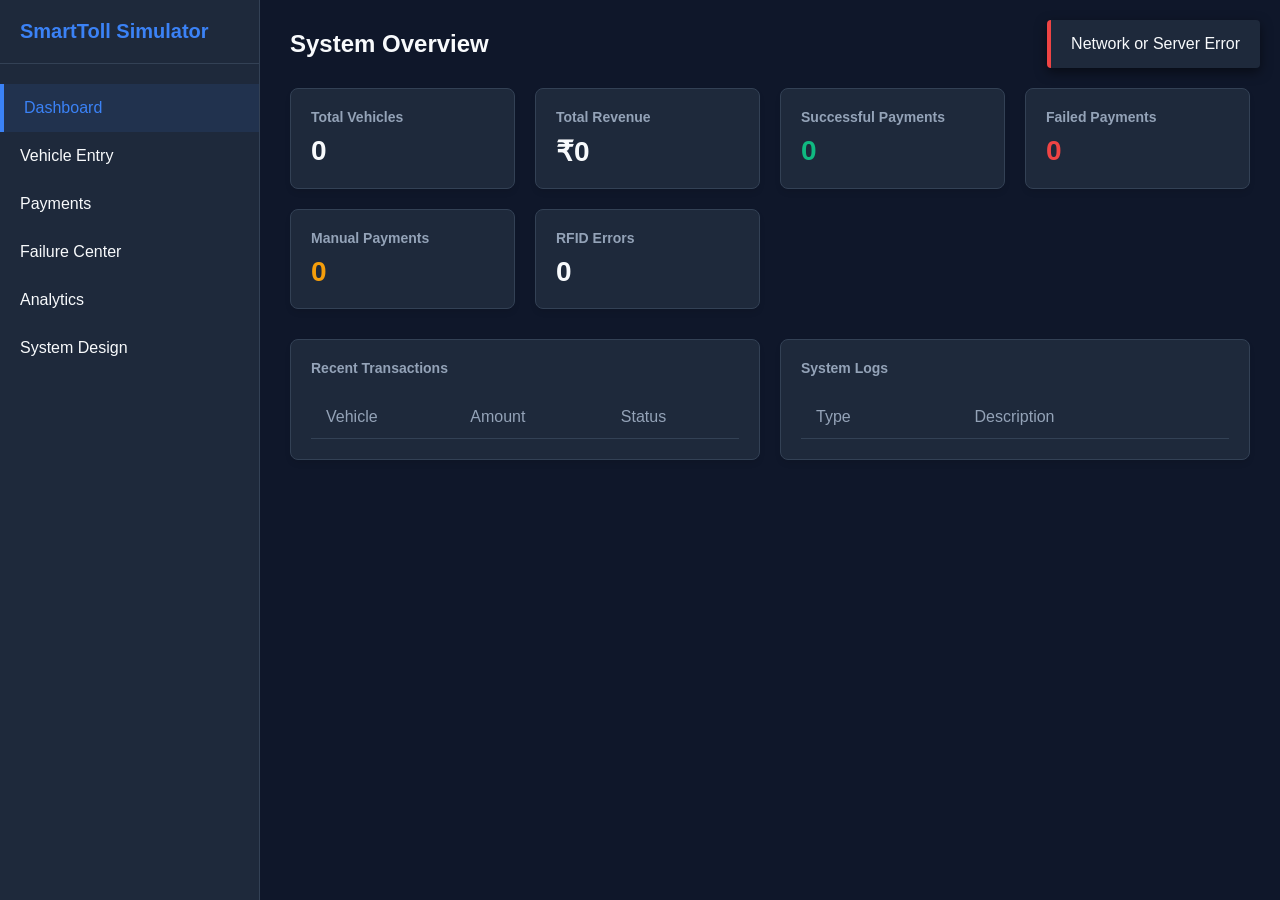
<file: frontend/dashboard.html>
<!DOCTYPE html>
<html lang="en">

<head>
    <meta charset="UTF-8">
    <meta name="viewport" content="width=device-width, initial-scale=1.0">
    <title>Dashboard - Smart Toll Simulator</title>
    <link rel="stylesheet" href="css/style.css">
</head>

<body>
    <div class="sidebar">
        <div class="logo">SmartToll Simulator</div>
        <ul class="nav-links">
            <li><a href="dashboard.html" class="active">Dashboard</a></li>
            <li><a href="vehicle.html">Vehicle Entry</a></li>
            <li><a href="payment.html">Payments</a></li>
            <li><a href="failure.html">Failure Center</a></li>
            <li><a href="analytics.html">Analytics</a></li>
            <li><a href="system-design.html">System Design</a></li>
        </ul>
    </div>

    <div class="main-content">
        <header>
            <h1>System Overview</h1>
            <div id="system-status" class="badge badge-success">System Online</div>
        </header>

        <div class="dashboard-cards" id="dashboard-stats">
            <!-- Populated by JS -->
            <div class="card">
                <h3>Loading...</h3>
                <div class="value">-</div>
            </div>
        </div>

        <div class="split-layout">
            <div class="card">
                <h3>Recent Transactions</h3>
                <table id="recent-transactions">
                    <thead>
                        <tr>
                            <th>Vehicle</th>
                            <th>Amount</th>
                            <th>Status</th>
                        </tr>
                    </thead>
                    <tbody>
                        <!-- Populated by JS -->
                    </tbody>
                </table>
            </div>

            <div class="card">
                <h3>System Logs</h3>
                <table id="recent-logs">
                    <thead>
                        <tr>
                            <th>Type</th>
                            <th>Description</th>
                        </tr>
                    </thead>
                    <tbody>
                        <!-- Populated by JS -->
                    </tbody>
                </table>
            </div>
        </div>
    </div>
    <div id="notification-container"></div>
    <script src="js/app.js"></script>
    <script src="js/dashboard.js"></script>
</body>

</html>
</file>
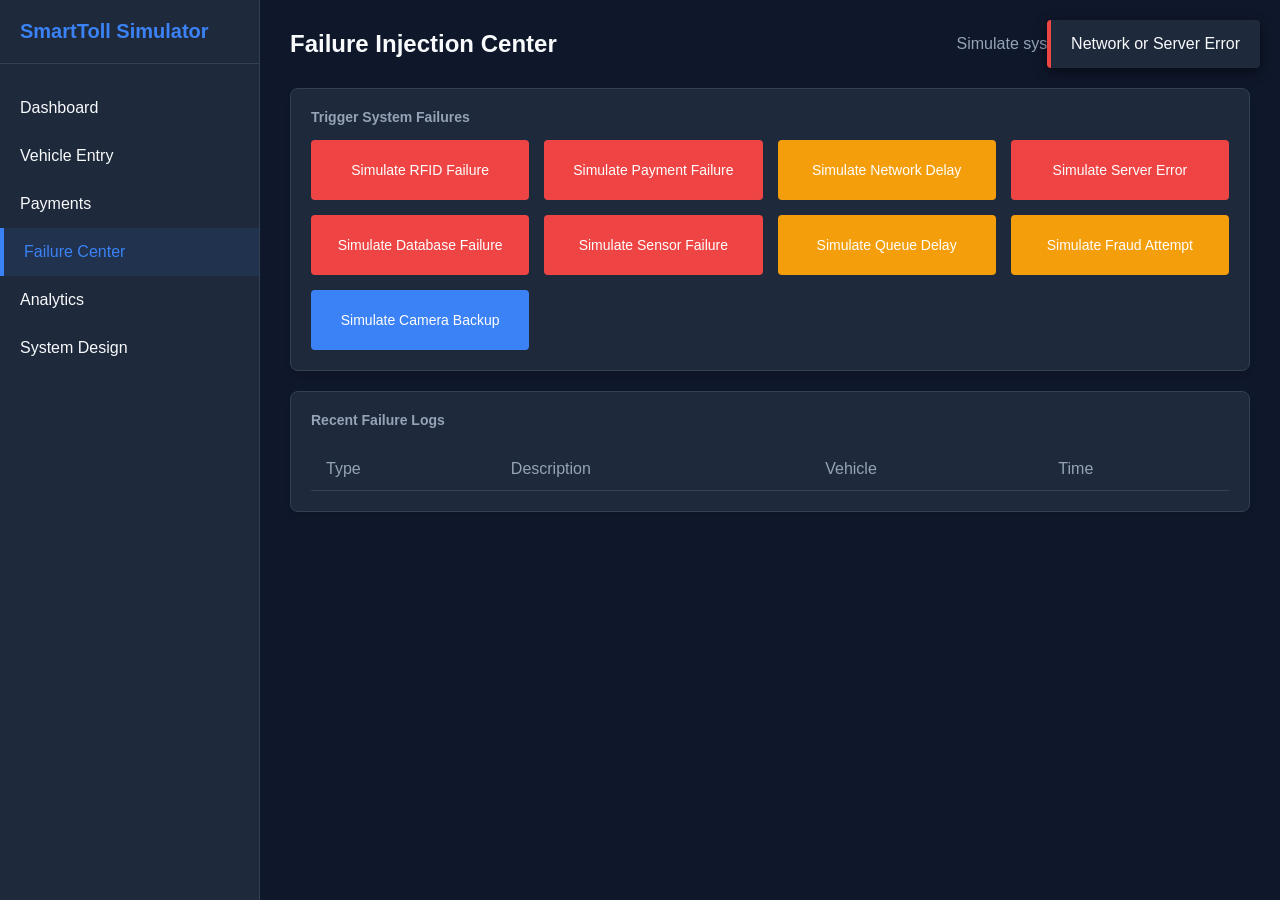
<file: frontend/failure.html>
<!DOCTYPE html>
<html lang="en">

<head>
    <meta charset="UTF-8">
    <meta name="viewport" content="width=device-width, initial-scale=1.0">
    <title>Failure Center - Smart Toll Simulator</title>
    <link rel="stylesheet" href="css/style.css">
    <style>
        .failure-grid {
            display: grid;
            grid-template-columns: repeat(auto-fit, minmax(200px, 1fr));
            gap: 15px;
        }

        .failure-grid button {
            width: 100%;
            height: 60px;
            font-size: 14px;
        }
    </style>
</head>

<body>
    <div class="sidebar">
        <div class="logo">SmartToll Simulator</div>
        <ul class="nav-links">
            <li><a href="dashboard.html">Dashboard</a></li>
            <li><a href="vehicle.html">Vehicle Entry</a></li>
            <li><a href="payment.html">Payments</a></li>
            <li><a href="failure.html" class="active">Failure Center</a></li>
            <li><a href="analytics.html">Analytics</a></li>
            <li><a href="system-design.html">System Design</a></li>
        </ul>
    </div>

    <div class="main-content">
        <header>
            <h1>Failure Injection Center</h1>
            <p style="color: var(--text-muted);">Simulate system failures to test resilience</p>
        </header>

        <div class="card" style="margin-bottom: 20px;">
            <h3>Trigger System Failures</h3>
            <div class="failure-grid" style="margin-top: 15px;">
                <button class="btn btn-danger" onclick="simulateFailure('Invalid RFID')">Simulate RFID Failure</button>
                <button class="btn btn-danger" onclick="simulateFailure('Payment Gateway Down')">Simulate Payment
                    Failure</button>
                <button class="btn btn-warning" onclick="simulateFailure('Network Delay')">Simulate Network
                    Delay</button>
                <button class="btn btn-danger" onclick="simulateFailure('Server Error 500')">Simulate Server
                    Error</button>
                <button class="btn btn-danger" onclick="simulateFailure('Database Connection Lost')">Simulate Database
                    Failure</button>
                <button class="btn btn-danger" onclick="simulateFailure('Sensor Crash')">Simulate Sensor
                    Failure</button>
                <button class="btn btn-warning" onclick="simulateFailure('Queue Delay')">Simulate Queue Delay</button>
                <button class="btn btn-warning" onclick="simulateFailure('Fraud Attempt Detected')">Simulate Fraud
                    Attempt</button>
                <button class="btn btn-primary" onclick="simulateFailure('Camera Backup Triggered')">Simulate Camera
                    Backup</button>
            </div>
        </div>

        <div class="card">
            <h3>Recent Failure Logs</h3>
            <table id="logs-table">
                <thead>
                    <tr>
                        <th>Type</th>
                        <th>Description</th>
                        <th>Vehicle</th>
                        <th>Time</th>
                    </tr>
                </thead>
                <tbody>
                    <!-- JS populated -->
                </tbody>
            </table>
        </div>
    </div>
    <div id="notification-container"></div>
    <script src="js/app.js"></script>
    <script src="js/failure.js"></script>
</body>

</html>
</file>
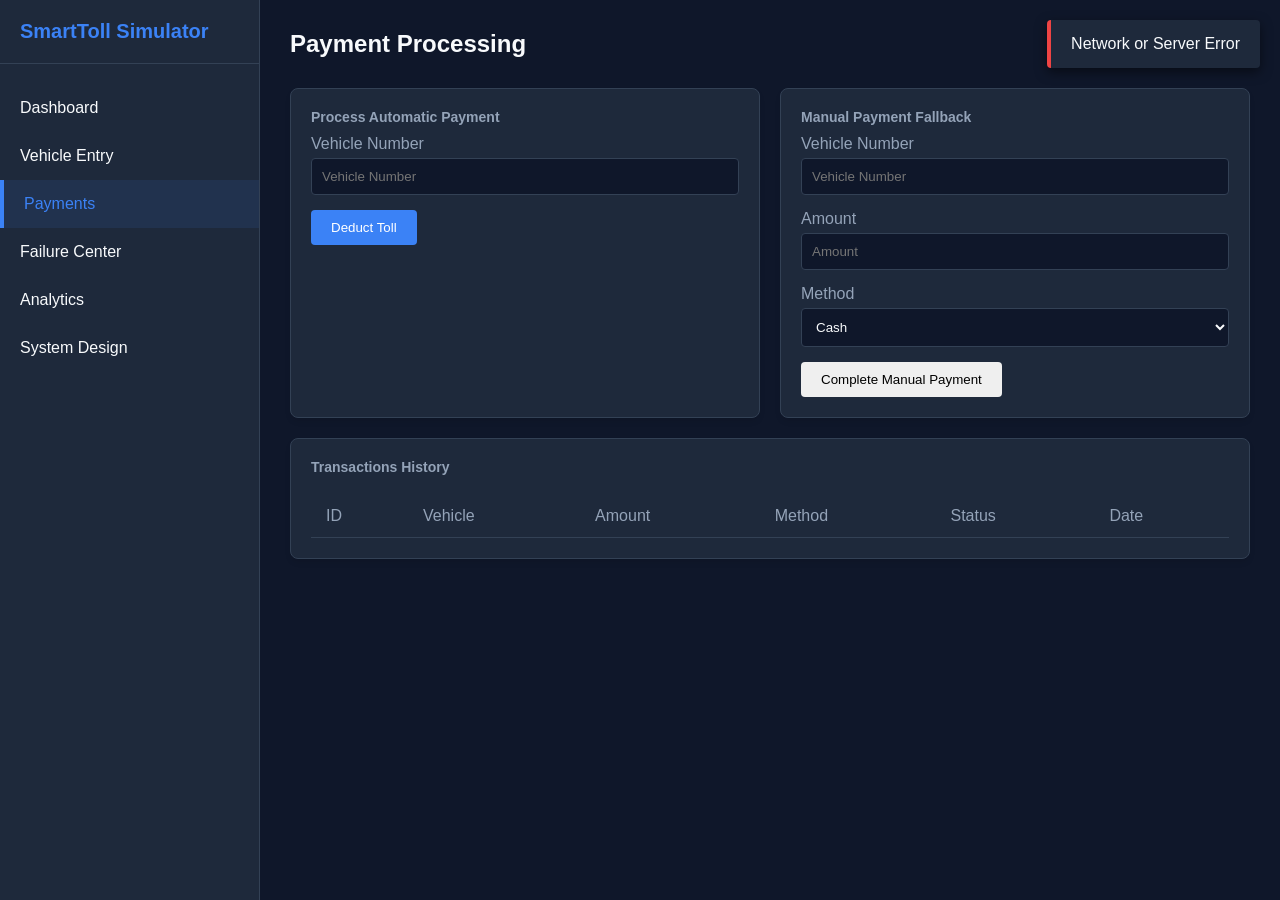
<file: frontend/payment.html>
<!DOCTYPE html>
<html lang="en">

<head>
    <meta charset="UTF-8">
    <meta name="viewport" content="width=device-width, initial-scale=1.0">
    <title>Payments - Smart Toll Simulator</title>
    <link rel="stylesheet" href="css/style.css">
</head>

<body>
    <div class="sidebar">
        <div class="logo">SmartToll Simulator</div>
        <ul class="nav-links">
            <li><a href="dashboard.html">Dashboard</a></li>
            <li><a href="vehicle.html">Vehicle Entry</a></li>
            <li><a href="payment.html" class="active">Payments</a></li>
            <li><a href="failure.html">Failure Center</a></li>
            <li><a href="analytics.html">Analytics</a></li>
            <li><a href="system-design.html">System Design</a></li>
        </ul>
    </div>

    <div class="main-content">
        <header>
            <h1>Payment Processing</h1>
        </header>

        <div class="split-layout">
            <div class="card">
                <h3>Process Automatic Payment</h3>
                <form id="auto-payment-form">
                    <div class="form-group">
                        <label>Vehicle Number</label>
                        <input type="text" id="autoVehicleNum" placeholder="Vehicle Number">
                    </div>
                    <button type="button" class="btn btn-primary" onclick="processAutoPayment()">Deduct Toll</button>
                </form>
            </div>

            <div class="card">
                <h3>Manual Payment Fallback</h3>
                <form id="manual-payment-form">
                    <div class="form-group">
                        <label>Vehicle Number</label>
                        <input type="text" id="manualVehicleNum" placeholder="Vehicle Number">
                    </div>
                    <div class="form-group">
                        <label>Amount</label>
                        <input type="number" id="manualAmount" placeholder="Amount">
                    </div>
                    <div class="form-group">
                        <label>Method</label>
                        <select id="manualMethod">
                            <option value="Cash">Cash</option>
                            <option value="UPI">UPI</option>
                            <option value="Card">Card</option>
                        </select>
                    </div>
                    <button type="button" class="btn btn-success" onclick="processManualPayment()">Complete Manual
                        Payment</button>
                </form>
            </div>
        </div>

        <div class="card" style="margin-top: 20px;">
            <h3>Transactions History</h3>
            <table id="transactions-table">
                <thead>
                    <tr>
                        <th>ID</th>
                        <th>Vehicle</th>
                        <th>Amount</th>
                        <th>Method</th>
                        <th>Status</th>
                        <th>Date</th>
                    </tr>
                </thead>
                <tbody>
                    <!-- JS populated -->
                </tbody>
            </table>
        </div>
    </div>
    <div id="notification-container"></div>
    <script src="js/app.js"></script>
    <script src="js/payment.js"></script>
</body>

</html>
</file>
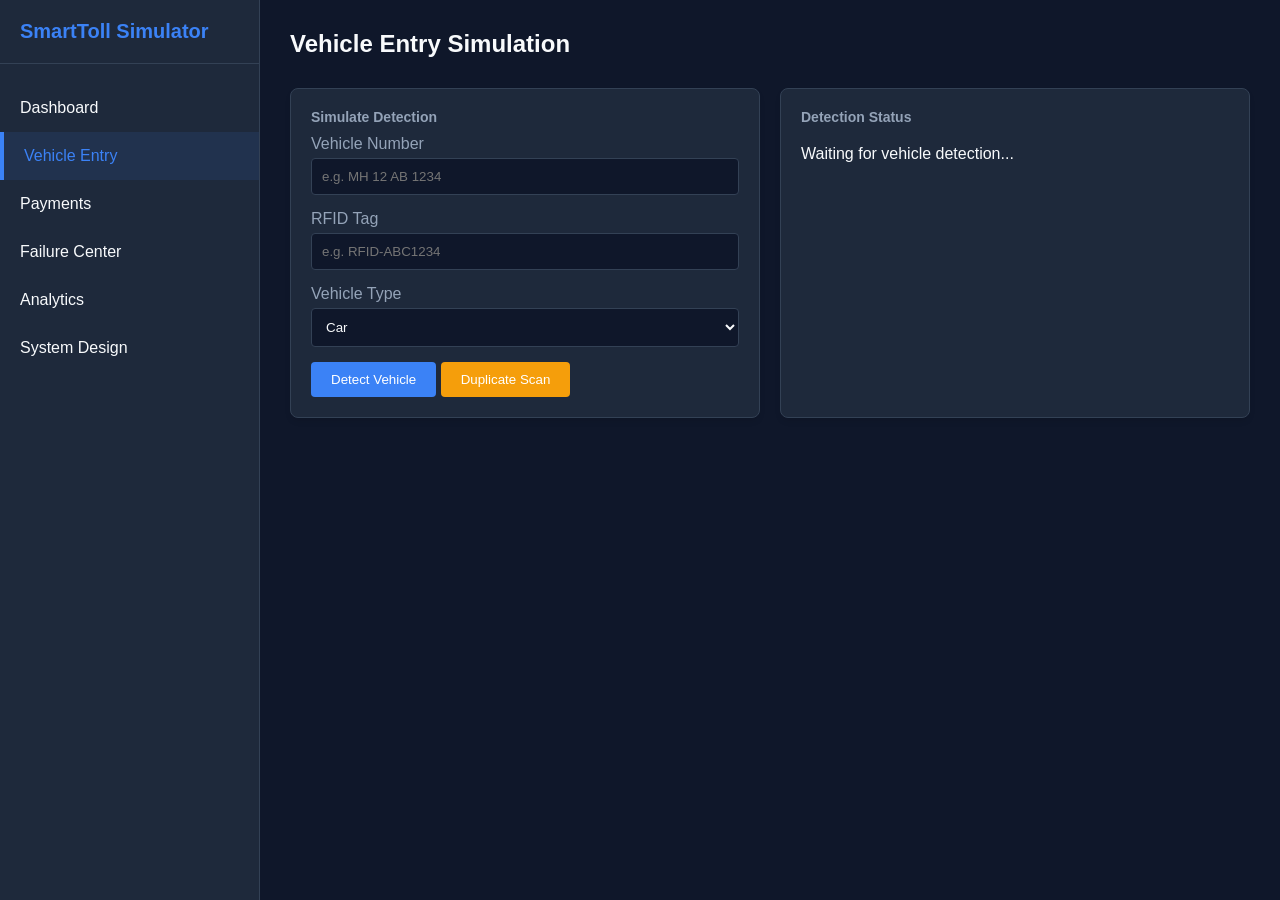
<file: frontend/vehicle.html>
<!DOCTYPE html>
<html lang="en">

<head>
    <meta charset="UTF-8">
    <meta name="viewport" content="width=device-width, initial-scale=1.0">
    <title>Vehicle Detection - Smart Toll Simulator</title>
    <link rel="stylesheet" href="css/style.css">
</head>

<body>
    <div class="sidebar">
        <div class="logo">SmartToll Simulator</div>
        <ul class="nav-links">
            <li><a href="dashboard.html">Dashboard</a></li>
            <li><a href="vehicle.html" class="active">Vehicle Entry</a></li>
            <li><a href="payment.html">Payments</a></li>
            <li><a href="failure.html">Failure Center</a></li>
            <li><a href="analytics.html">Analytics</a></li>
            <li><a href="system-design.html">System Design</a></li>
        </ul>
    </div>

    <div class="main-content">
        <header>
            <h1>Vehicle Entry Simulation</h1>
        </header>

        <div class="split-layout">
            <div class="card">
                <h3>Simulate Detection</h3>
                <form id="detection-form">
                    <div class="form-group">
                        <label for="vehicleNum">Vehicle Number</label>
                        <input type="text" id="vehicleNum" placeholder="e.g. MH 12 AB 1234">
                    </div>
                    <div class="form-group">
                        <label for="rfidTag">RFID Tag</label>
                        <input type="text" id="rfidTag" placeholder="e.g. RFID-ABC1234">
                    </div>
                    <div class="form-group">
                        <label for="vehicleType">Vehicle Type</label>
                        <select id="vehicleType">
                            <option value="Car">Car</option>
                            <option value="Bus">Bus</option>
                            <option value="Truck">Truck</option>
                            <option value="LCV">LCV</option>
                        </select>
                    </div>
                    <button type="button" class="btn btn-primary" onclick="detectVehicle()">Detect Vehicle</button>
                    <button type="button" class="btn btn-warning" onclick="simulateDuplicate()">Duplicate
                        Scan</button>
                </form>
            </div>

            <div class="card">
                <h3>Detection Status</h3>
                <div id="detection-result" style="margin-top: 20px;">
                    <p>Waiting for vehicle detection...</p>
                </div>
            </div>
        </div>
    </div>
    <div id="notification-container"></div>
    <script src="js/app.js"></script>
    <script src="js/vehicle.js"></script>
</body>

</html>
</file>
<file: frontend/css/style.css>
:root {
    --bg-color: #0f172a;
    --sidebar-bg: #1e293b;
    --card-bg: #1e293b;
    --text-color: #f8fafc;
    --text-muted: #94a3b8;
    --primary: #3b82f6;
    --primary-hover: #2563eb;
    --success: #10b981;
    --danger: #ef4444;
    --warning: #f59e0b;
    --border-color: #334155;
}

* {
    margin: 0;
    padding: 0;
    box-sizing: border-box;
    font-family: 'Inter', 'Segoe UI', sans-serif;
}

body {
    background-color: var(--bg-color);
    color: var(--text-color);
    display: flex;
    min-height: 100vh;
}

/* Sidebar styling */
.sidebar {
    width: 260px;
    background-color: var(--sidebar-bg);
    padding: 20px 0;
    border-right: 1px solid var(--border-color);
    display: flex;
    flex-direction: column;
}

.logo {
    padding: 0 20px 20px;
    font-size: 20px;
    font-weight: bold;
    color: var(--primary);
    border-bottom: 1px solid var(--border-color);
    margin-bottom: 20px;
}

.nav-links {
    list-style: none;
}

.nav-links li a {
    display: block;
    padding: 15px 20px;
    color: var(--text-color);
    text-decoration: none;
    transition: 0.3s;
}

.nav-links li a:hover, .nav-links li a.active {
    background-color: rgba(59, 130, 246, 0.1);
    color: var(--primary);
    border-left: 4px solid var(--primary);
}

/* Main Content */
.main-content {
    flex: 1;
    padding: 30px;
    overflow-y: auto;
}

header {
    display: flex;
    justify-content: space-between;
    align-items: center;
    margin-bottom: 30px;
}

h1 {
    font-size: 24px;
    font-weight: 600;
}

/* Dashboard Cards */
.dashboard-cards {
    display: grid;
    grid-template-columns: repeat(auto-fit, minmax(200px, 1fr));
    gap: 20px;
    margin-bottom: 30px;
}

.card {
    background-color: var(--card-bg);
    padding: 20px;
    border-radius: 8px;
    border: 1px solid var(--border-color);
    box-shadow: 0 4px 6px -1px rgba(0, 0, 0, 0.1);
}

.card h3 {
    font-size: 14px;
    color: var(--text-muted);
    margin-bottom: 10px;
}

.card .value {
    font-size: 28px;
    font-weight: bold;
}

/* Forms and Buttons */
.form-group {
    margin-bottom: 15px;
}

.form-group label {
    display: block;
    margin-bottom: 5px;
    color: var(--text-muted);
}

.form-group input, .form-group select {
    width: 100%;
    padding: 10px;
    border-radius: 4px;
    border: 1px solid var(--border-color);
    background-color: var(--bg-color);
    color: var(--text-color);
}

.btn {
    padding: 10px 20px;
    border: none;
    border-radius: 4px;
    cursor: pointer;
    font-weight: 500;
    transition: 0.3s;
}

.btn-primary {
    background-color: var(--primary);
    color: white;
}

.btn-primary:hover {
    background-color: var(--primary-hover);
}

.btn-danger {
    background-color: var(--danger);
    color: white;
}

.btn-warning {
    background-color: var(--warning);
    color: white;
}

/* Tables */
table {
    width: 100%;
    border-collapse: collapse;
    margin-top: 20px;
}

th, td {
    padding: 12px 15px;
    text-align: left;
    border-bottom: 1px solid var(--border-color);
}

th {
    color: var(--text-muted);
    font-weight: 500;
}

.badge {
    padding: 4px 8px;
    border-radius: 12px;
    font-size: 12px;
    font-weight: bold;
}

.badge-success { background: rgba(16, 185, 129, 0.2); color: var(--success); }
.badge-danger { background: rgba(239, 68, 68, 0.2); color: var(--danger); }
.badge-warning { background: rgba(245, 158, 11, 0.2); color: var(--warning); }

/* Notifications */
#notification-container {
    position: fixed;
    top: 20px;
    right: 20px;
    z-index: 9999;
}

.notification {
    background-color: var(--card-bg);
    border-left: 4px solid var(--primary);
    padding: 15px 20px;
    margin-bottom: 10px;
    border-radius: 4px;
    box-shadow: 0 4px 12px rgba(0,0,0,0.5);
    animation: slideIn 0.3s ease-out;
    color: var(--text-color);
}

.notification.success { border-color: var(--success); }
.notification.error { border-color: var(--danger); }

@keyframes slideIn {
    from { transform: translateX(100%); opacity: 0; }
    to { transform: translateX(0); opacity: 1; }
}

/* Two column layout for pages */
.split-layout {
    display: grid;
    grid-template-columns: 1fr 1fr;
    gap: 20px;
}
</file>
